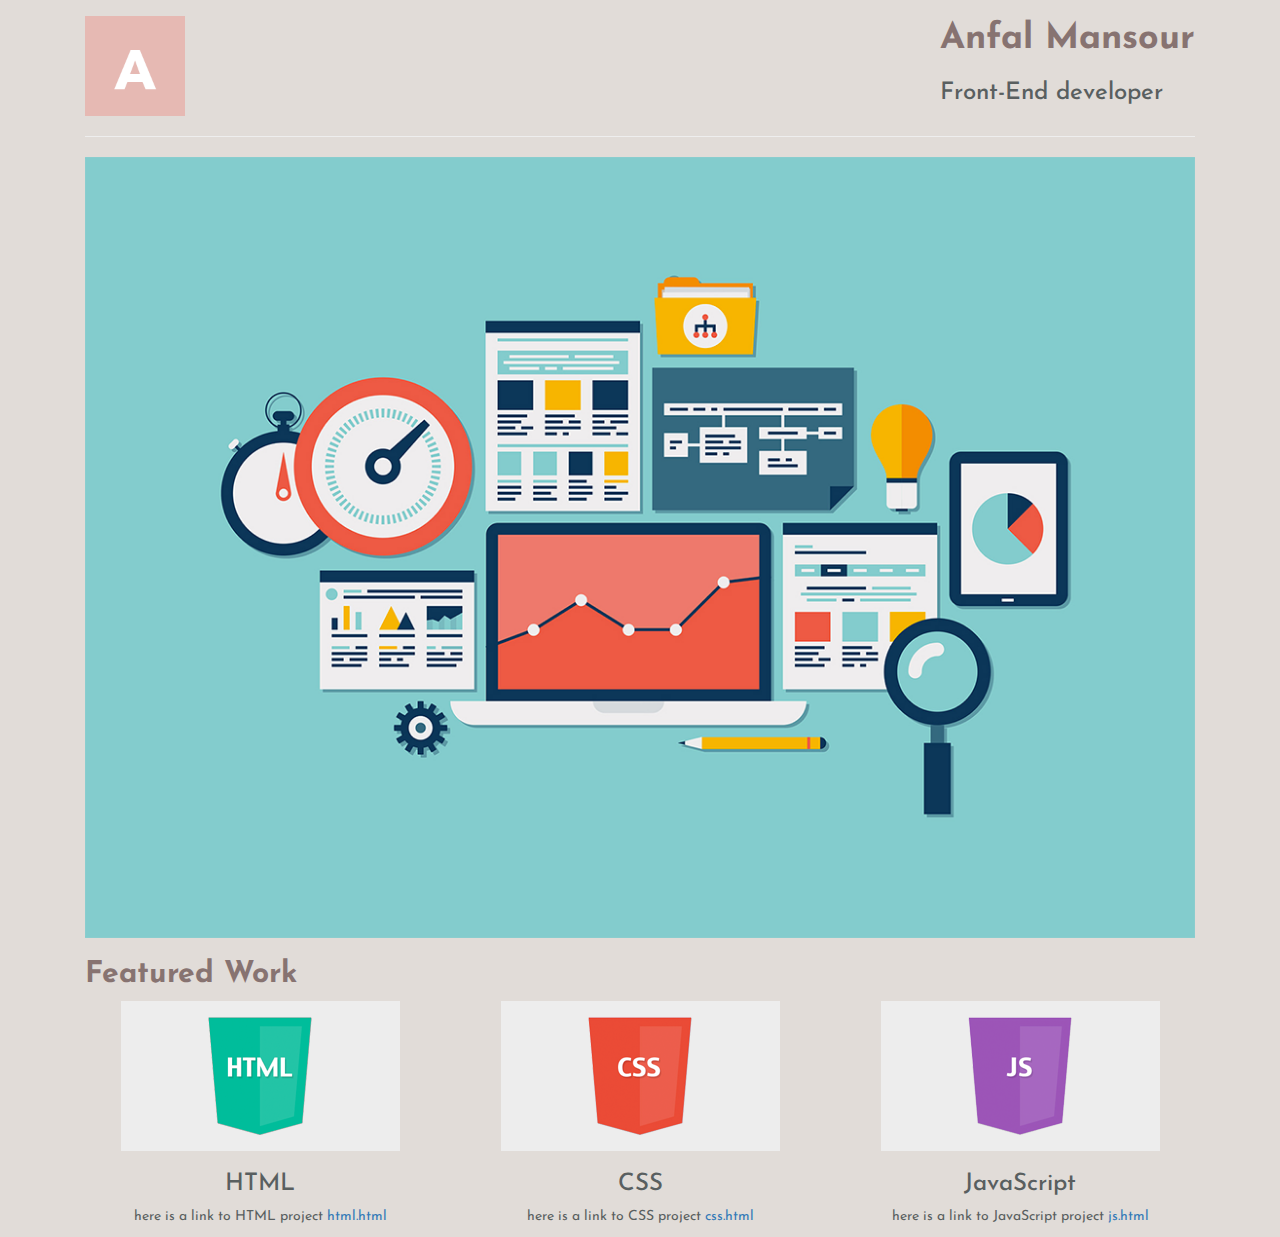
<file: myportfolio/index.html>
<!DOCTYPE html>
<html>
	<head>
		<meta charset="utf-8">
		<meta name="viewport" content="width=device-width, initial-scale=1">
		<link rel="stylesheet" href="css/bootstrap.min.css">
		<link rel="stylesheet" href="css/style.css">
		<link rel="stylesheet" href="//normalize-css.googlecode.com/svn/trunk/normalize.css">
		<link href="https://fonts.googleapis.com/css?family=Josefin+Sans" rel="stylesheet">
		<title>Anfal Mansour's Portfolio Site</title>
	</head>
	<body>
		<div class="container">
			<header class="row">
				<div class="col-xs-2">
					<img class="logo" src="images/logo.png" alt="anfal's logo">
				</div>
				<div class="col-xs-10">
					<section class="pull-right">
						<h1>Anfal Mansour</h1>
						<h3>Front-End developer</h3>
					</section>
				</div>
			</header>
			<div class="row">
				<div class="col-md-12">
					<hr>
				</div>
			</div>
			<div class="row">
				<div class="col-xs-12">
					<figure>
						<picture>
							<source media="(max-width: 640px)" srcset="images/img1_640px.png"/>
							<source media="(max-width: 401px)"  srcset="images/img1_400px.png"/>
							<source media="(min-width: 1200px)"  srcset="images/img1_1140px.png"/>
							<source media="(min-width: 992px)"  srcset="images/img1_992px.png"/>
							<img class="img-responsive" src="images/img1_1140px.png" alt="front-end development">
						</picture>
					</figure>
				</div>
			</div>
			<div class="row">
				<div class="col-md-12">
					<h2>Featured Work</h2>
				</div>
			</div>
			<main class="row text-center">
				<article class="col-sm-4">
					<figure>
						<picture>
							<source media="(max-width: 992px)" srcset="images/html_250px.png">
							<img src="images/html.png" class="img img-responsive" alt="html project">
						</picture>
						<figcaption>
							<h3>HTML</h3>
							<p>here is a link to HTML project <a href="html.html">html.html</a></p>
						</figcaption>
					</figure>
				</article>
				<article class="col-sm-4">
					<figure>
						<picture>
							<source media="(max-width: 992px)" srcset="images/css_250px.png" >
							<img src="images/css.png" class="img img-responsive" alt="css project">
						</picture>
						<figcaption>
							<h3>CSS</h3>
							<p>here is a link to CSS project <a href="css.html">css.html</a></p>
						</figcaption>
					</figure>
				</article>
				<article class="col-sm-4">
					<figure>
						<picture>
							<source media="(max-width: 992px)" srcset="images/js_250px.png">
							<img src="images/js.png" class="img img-responsive" alt="js project">
						</picture>
						<figcaption>
							<h3>JavaScript</h3>
							<p>here is a link to JavaScript project <a href="js.html">js.html</a></p>
						</figcaption>
					</figure>
				</article>
			</main>
		</div>
	</body>
</html>
</file>
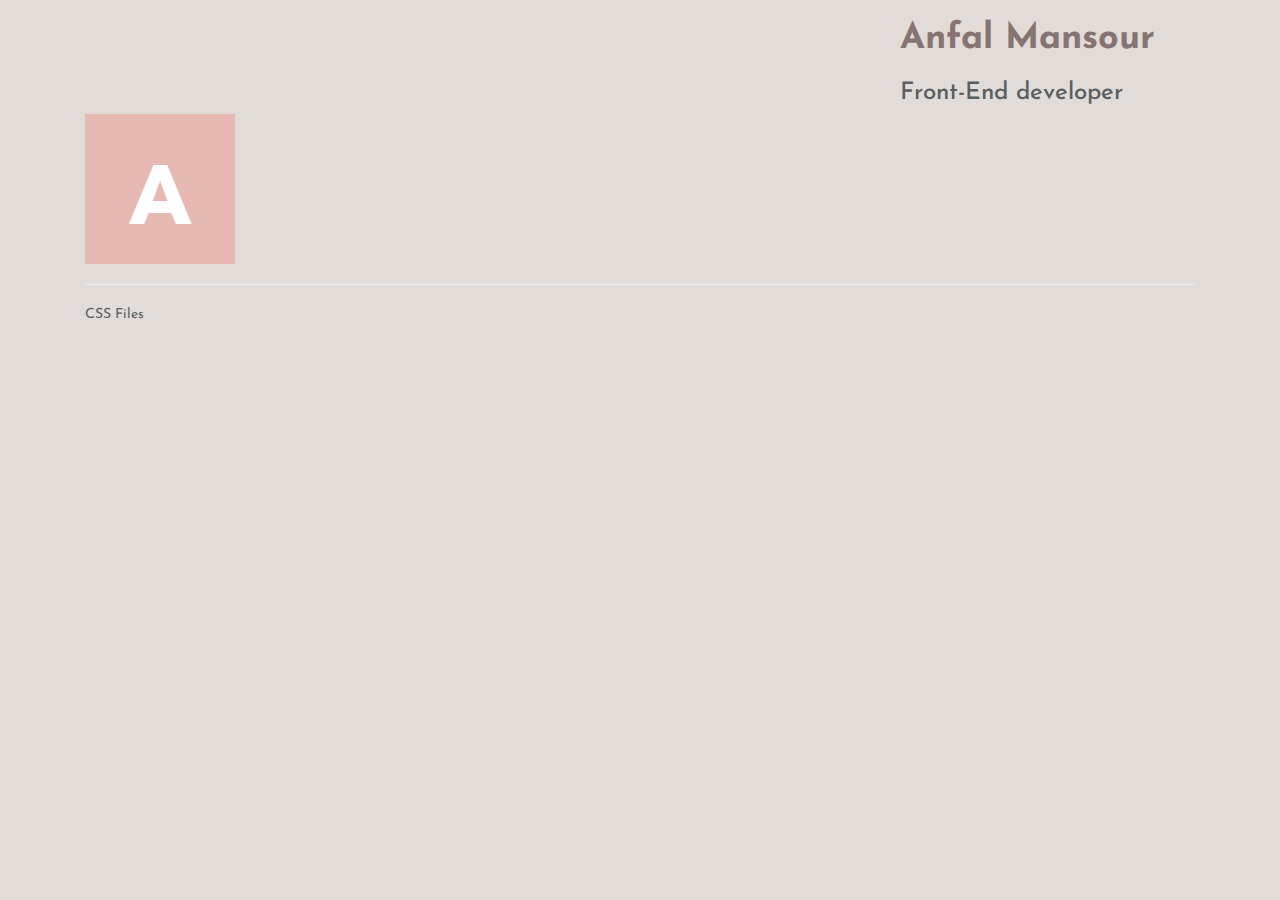
<file: myportfolio/css.html>
<!DOCTYPE html>
<html>
	<head>
		<meta charset="utf-8">
		<meta name="viewport" content="width=device-width, initial-scale=1">
		<link rel="stylesheet" href="css/bootstrap.min.css">
		<link rel="stylesheet" href="css/style.css">
		<link rel="stylesheet" href="//normalize-css.googlecode.com/svn/trunk/normalize.css">
		<link href="https://fonts.googleapis.com/css?family=Josefin+Sans" rel="stylesheet">
		<title>CSS Project</title>
	</head>
	<body>
		<div class="container">
			<header class="row">
				<div class="col-xs-2 logo">
					<img src="images/logo.png" alt="anfal's logo">
				</div>
				<div class="col-xs-10">
					<section class="pull-right">
						<h1>Anfal Mansour</h1>
						<h3>Front-End developer</h3>
					</section>
				</div>
			</header>
			<div class="row">
				<div class="col-md-12">
					<hr>
				</div>
			</div>
			<div class="row">
				<div class="col-xs-12">
					<p>CSS Files</p>
				</div>
			</div>
		</div>
	</body>
</html>
</file>
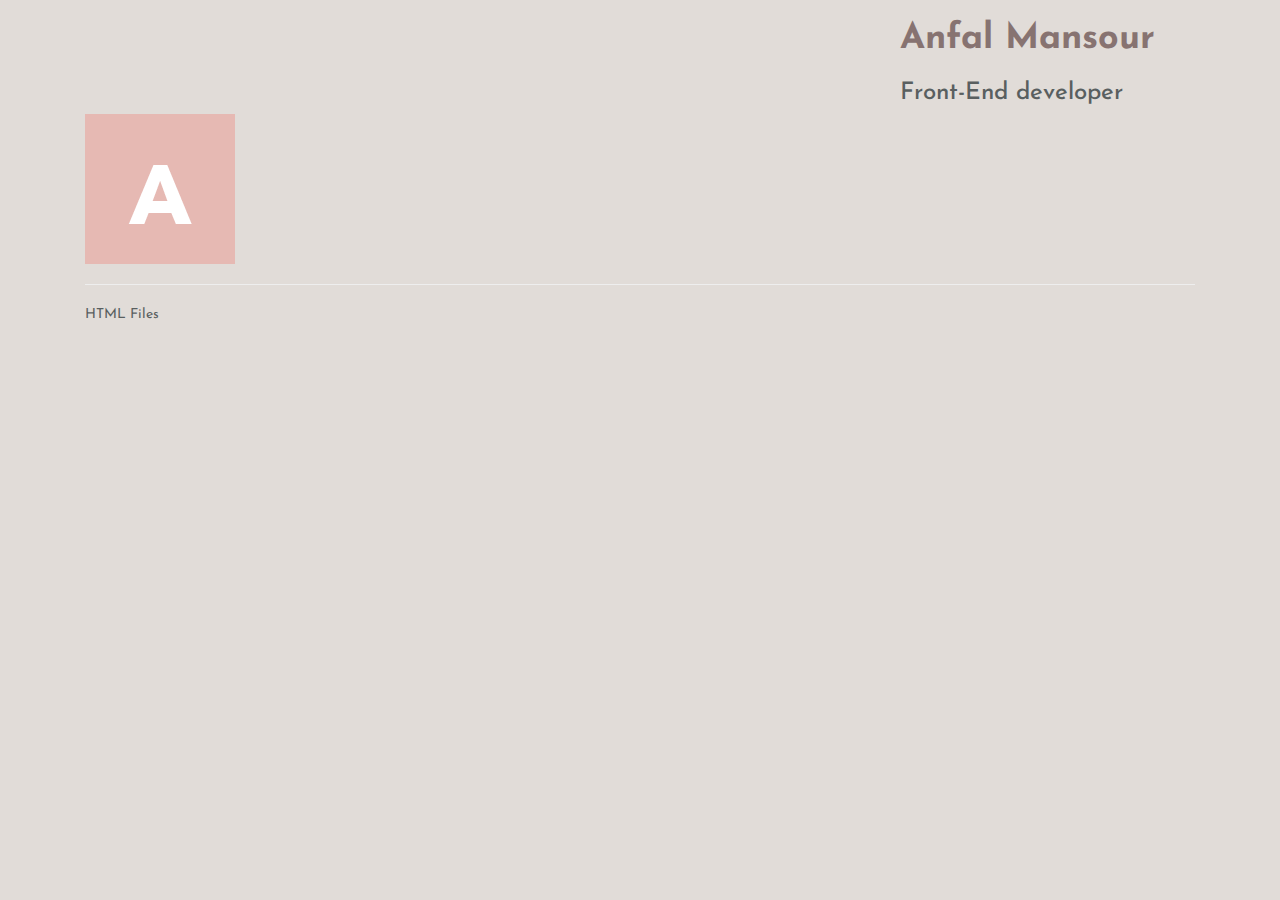
<file: myportfolio/html.html>
<!DOCTYPE html>
<html>
	<head>
		<meta charset="utf-8">
		<meta name="viewport" content="width=device-width, initial-scale=1">
		<link rel="stylesheet" href="css/bootstrap.min.css">
		<link rel="stylesheet" href="css/style.css">
		<link rel="stylesheet" href="//normalize-css.googlecode.com/svn/trunk/normalize.css">
		<link href="https://fonts.googleapis.com/css?family=Josefin+Sans" rel="stylesheet">
		<title>HTML Project</title>
	</head>
	<body>
		<div class="container">
			<header class="row">
				<div class="col-xs-2 logo">
					<img src="images/logo.png" alt="anfal's logo">
				</div>
				<div class="col-xs-10">
					<section class="pull-right">
						<h1>Anfal Mansour</h1>
						<h3>Front-End developer</h3>
					</section>
				</div>
			</header>
			<div class="row">
				<div class="col-md-12">
					<hr>
				</div>
			</div>
			<div class="row">
				<div class="col-xs-12">
					<p>HTML Files</p>
				</div>
			</div>
		</div>
	</body>
</html>
</file>
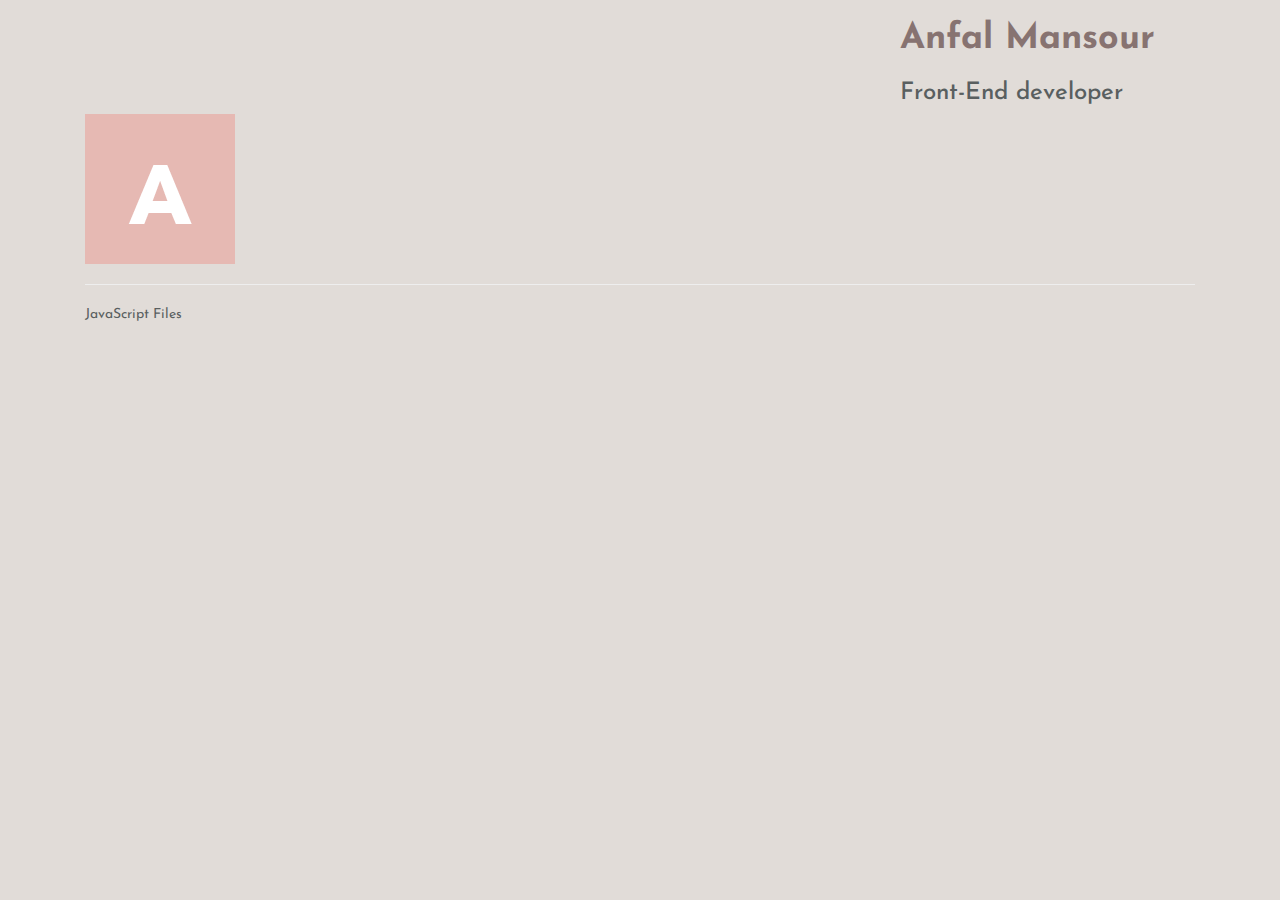
<file: myportfolio/js.html>
<!DOCTYPE html>
<html>
	<head>
		<meta charset="utf-8">
		<meta name="viewport" content="width=device-width, initial-scale=1">
		<link rel="stylesheet" href="css/bootstrap.min.css">
		<link rel="stylesheet" href="css/style.css">
		<link rel="stylesheet" href="//normalize-css.googlecode.com/svn/trunk/normalize.css">
		<link href="https://fonts.googleapis.com/css?family=Josefin+Sans" rel="stylesheet">
		<title>JavaScript Project</title>
	</head>
	<body>
		<div class="container">
			<header class="row">
				<div class="col-xs-2 logo">
					<img src="images/logo.png" alt="anfal's logo">
				</div>
				<div class="col-xs-10">
					<section class="pull-right">
						<h1>Anfal Mansour</h1>
						<h3>Front-End developer</h3>
					</section>
				</div>
			</header>
			<div class="row">
				<div class="col-md-12">
					<hr>
				</div>
			</div>
			<div class="row">
				<div class="col-xs-12">
					<p>JavaScript Files</p>
				</div>
			</div>
		</div>
	</body>
</html>
</file>
<file: myportfolio/css/style.css>
body {
	background-color: #e1dcd8;
	font-family: 'Josefin Sans', sans-serif;
	color: #595f60;
}

.logo {
	margin-top: 10%;
	max-width: 150px;
	width: 100px;
}

.container {
	margin-right: auto;
	margin-left: auto;
	padding-left: 15px;
	padding-right: 15px;
}

@media (min-width: 768px) {
	.container {
		width: 720px;
	}
}

@media (min-width: 992px) {
	.container {
		width: 940px;
	}

	.col-xs-10 {
		width: 83.33333333%;
	}

	.col-xs-2 {
		width: 16.66666667%;
	}
}

@media (min-width: 1200px) {
	.container {
		width: 1140px;
	}

	.col-xs-10 {
		width: 83.33333333%;
	}

	.col-xs-2 {
		width: 16.66666667%;
	}
}

@media (max-width: 992px) {
	.col-xs-10 {
		width: 70%;
	}

	.col-xs-2 {
		width: 30%;
	}
}

@media (max-width: 400px) {
	h1, h2 {
		font-size: 20px;
	}

	h3{
		font-size: 18px;
	}
}

.img {
	max-width: 279px;
	width: 100%;
	margin-left: auto;
	margin-right: auto;
}

h1, h2 {    
	font-weight: bold;
	color: #877371;
}
</file>
